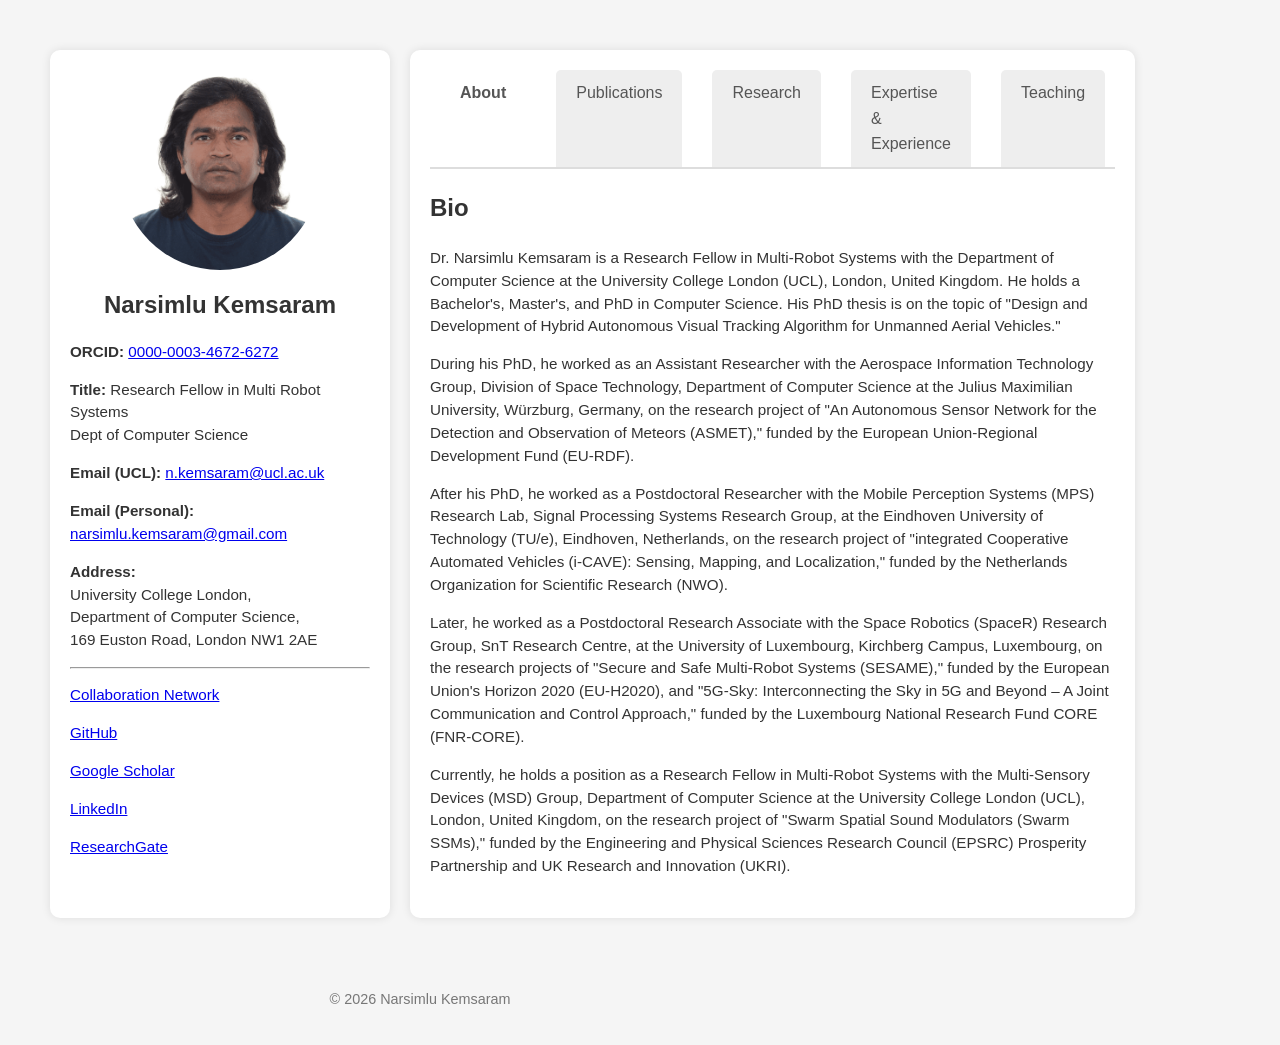
<file: index.html>
<!DOCTYPE html>
<html lang="en">
<head>
  <meta charset="UTF-8">
  <title>Dr. Narsimlu Kemsaram – Research Fellow in Multi-Robot Systems</title>
  <link rel="stylesheet" href="assets/css/style.css">
  <style>
    body {
      font-family: Arial, sans-serif;
      margin: 0;
      background-color: #f5f5f5;
    }
    .container {
      display: flex;
      flex-direction: row;
      gap: 20px;
      padding: 30px;
    }
    .sidebar {
      flex: 0 0 300px;
      background: white;
      padding: 20px;
      border-radius: 10px;
      box-shadow: 0 0 10px rgba(0,0,0,0.1);
    }
    .main {
      flex: 1;
      background: white;
      padding: 20px;
      border-radius: 10px;
      box-shadow: 0 0 10px rgba(0,0,0,0.1);
    }
    .profile-photo {
      width: 200px;
      height: 200px;
      border-radius: 50%;
      display: block;
      margin: auto;
    }
    nav.tabs {
      display: flex;
      gap: 10px;
      margin-bottom: 20px;
      border-bottom: 2px solid #ddd;
    }
    nav.tabs a {
      padding: 10px 20px;
      text-decoration: none;
      color: #555;
      border-radius: 5px 5px 0 0;
      background: #eee;
    }
    nav.tabs a.active {
      background: #fff;
      border-bottom: 2px solid white;
      font-weight: bold;
    }
    h1 {
      font-size: 1.5em;
      text-align: center;
    }
    .main p, .sidebar p {
      font-size: 0.95em;
      line-height: 1.5;
    }
  </style>
</head>
<body>
  <div class="container">
    <div class="sidebar">
      <img src="assets/img/profile.jpg" alt="Narsimlu Kemsaram" class="profile-photo">
      <h1>Narsimlu Kemsaram</h1>
      <p><strong>ORCID:</strong> <a href="https://orcid.org/0000-0003-4672-6272" target="_blank">0000-0003-4672-6272</a></p>
      <p><strong>Title:</strong> Research Fellow in Multi Robot Systems<br>Dept of Computer Science</p>
      <p><strong>Email (UCL):</strong> <a href="mailto:n.kemsaram@ucl.ac.uk">n.kemsaram@ucl.ac.uk</a></p>
      <p><strong>Email (Personal):</strong> <a href="mailto:narsimlu.kemsaram@gmail.com">narsimlu.kemsaram@gmail.com</a></p>
      <p><strong>Address:</strong><br>University College London,<br>Department of Computer Science,<br>169 Euston Road, London NW1 2AE</p>
      <hr>
      <p><a href="#">Collaboration Network</a></p>
      <p><a href="https://github.com/narsimlukemsaram" target="_blank">GitHub</a></p>
      <p><a href="https://scholar.google.com/citations?user=narsimlu" target="_blank">Google Scholar</a></p>
      <p><a href="https://www.linkedin.com/in/narsimlu-kemsaram/" target="_blank">LinkedIn</a></p>
      <p><a href="https://www.researchgate.net/profile/Narsimlu-Kemsaram" target="_blank">ResearchGate</a></p>
    </div>
    <div class="main">
      <nav class="tabs">
        <a href="#" class="active">About</a>
        <a href="publications.html">Publications</a>
        <a href="#">Research</a>
        <a href="#">Expertise & Experience</a>
        <a href="#">Teaching</a>
      </nav>
      <section>
        <h2>Bio</h2>
        <p>Dr. Narsimlu Kemsaram is a Research Fellow in Multi-Robot Systems with the Department of Computer Science at the University College London (UCL), London, United Kingdom. He holds a Bachelor's, Master's, and PhD in Computer Science. His PhD thesis is on the topic of "Design and Development of Hybrid Autonomous Visual Tracking Algorithm for Unmanned Aerial Vehicles."</p>
        <p>During his PhD, he worked as an Assistant Researcher with the Aerospace Information Technology Group, Division of Space Technology, Department of Computer Science at the Julius Maximilian University, Würzburg, Germany, on the research project of "An Autonomous Sensor Network for the Detection and Observation of Meteors (ASMET)," funded by the European Union-Regional Development Fund (EU-RDF).</p>
        <p>After his PhD, he worked as a Postdoctoral Researcher with the Mobile Perception Systems (MPS) Research Lab, Signal Processing Systems Research Group, at the Eindhoven University of Technology (TU/e), Eindhoven, Netherlands, on the research project of "integrated Cooperative Automated Vehicles (i-CAVE): Sensing, Mapping, and Localization," funded by the Netherlands Organization for Scientific Research (NWO).</p>
        <p>Later, he worked as a Postdoctoral Research Associate with the Space Robotics (SpaceR) Research Group, SnT Research Centre, at the University of Luxembourg, Kirchberg Campus, Luxembourg, on the research projects of "Secure and Safe Multi-Robot Systems (SESAME)," funded by the European Union's Horizon 2020 (EU-H2020), and "5G-Sky: Interconnecting the Sky in 5G and Beyond – A Joint Communication and Control Approach," funded by the Luxembourg National Research Fund CORE (FNR-CORE).</p>
        <p>Currently, he holds a position as a Research Fellow in Multi-Robot Systems with the Multi-Sensory Devices (MSD) Group, Department of Computer Science at the University College London (UCL), London, United Kingdom, on the research project of "Swarm Spatial Sound Modulators (Swarm SSMs)," funded by the Engineering and Physical Sciences Research Council (EPSRC) Prosperity Partnership and UK Research and Innovation (UKRI).</p>
      </section>
    </div>
  </div>
  <footer style="text-align:center; margin-top:40px;">
    <p>&copy; <span id="year"></span> Narsimlu Kemsaram</p>
    <script>document.getElementById('year').textContent = new Date().getFullYear();</script>
  </footer>
</body>
</html>
</file>
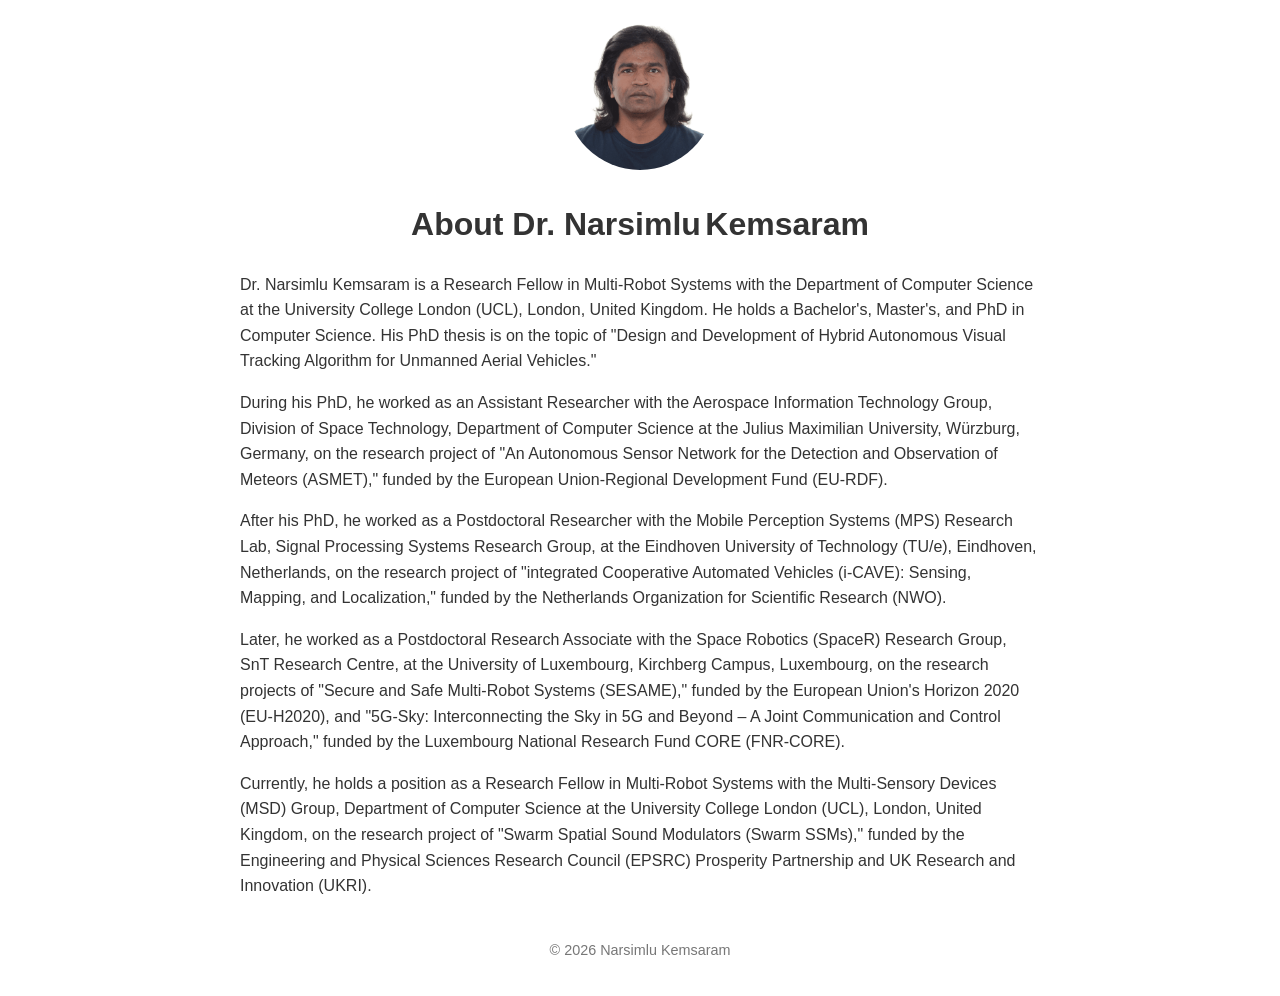
<file: about.html>
<!DOCTYPE html>
<html lang="en">
<head>
  <meta charset="UTF-8">
  <title>About – Dr. Narsimlu Kemsaram</title>
  <link rel="stylesheet" href="assets/css/style.css">
</head>
<body>
  <header>
    <img src="assets/img/profile.jpg" alt="Narsimlu Kemsaram" class="profile-photo">
    <h1>About Dr. Narsimlu Kemsaram</h1>
  </header>
  <main>
    <section>
      <p>Dr. Narsimlu Kemsaram is a Research Fellow in Multi-Robot Systems with the Department of Computer Science at the University College London (UCL), London, United Kingdom. He holds a Bachelor's, Master's, and PhD in Computer Science. His PhD thesis is on the topic of "Design and Development of Hybrid Autonomous Visual Tracking Algorithm for Unmanned Aerial Vehicles."</p>

      <p>During his PhD, he worked as an Assistant Researcher with the Aerospace Information Technology Group, Division of Space Technology, Department of Computer Science at the Julius Maximilian University, Würzburg, Germany, on the research project of "An Autonomous Sensor Network for the Detection and Observation of Meteors (ASMET)," funded by the European Union-Regional Development Fund (EU-RDF).</p>

      <p>After his PhD, he worked as a Postdoctoral Researcher with the Mobile Perception Systems (MPS) Research Lab, Signal Processing Systems Research Group, at the Eindhoven University of Technology (TU/e), Eindhoven, Netherlands, on the research project of "integrated Cooperative Automated Vehicles (i-CAVE): Sensing, Mapping, and Localization," funded by the Netherlands Organization for Scientific Research (NWO).</p>

      <p>Later, he worked as a Postdoctoral Research Associate with the Space Robotics (SpaceR) Research Group, SnT Research Centre, at the University of Luxembourg, Kirchberg Campus, Luxembourg, on the research projects of "Secure and Safe Multi-Robot Systems (SESAME)," funded by the European Union's Horizon 2020 (EU-H2020), and "5G-Sky: Interconnecting the Sky in 5G and Beyond – A Joint Communication and Control Approach," funded by the Luxembourg National Research Fund CORE (FNR-CORE).</p>

      <p>Currently, he holds a position as a Research Fellow in Multi-Robot Systems with the Multi-Sensory Devices (MSD) Group, Department of Computer Science at the University College London (UCL), London, United Kingdom, on the research project of "Swarm Spatial Sound Modulators (Swarm SSMs)," funded by the Engineering and Physical Sciences Research Council (EPSRC) Prosperity Partnership and UK Research and Innovation (UKRI).</p>
    </section>
  </main>
  <footer>
    <p>&copy; <span id="year"></span> Narsimlu Kemsaram</p>
    <script>document.getElementById('year').textContent = new Date().getFullYear();</script>
  </footer>
</body>
</html>
</file>
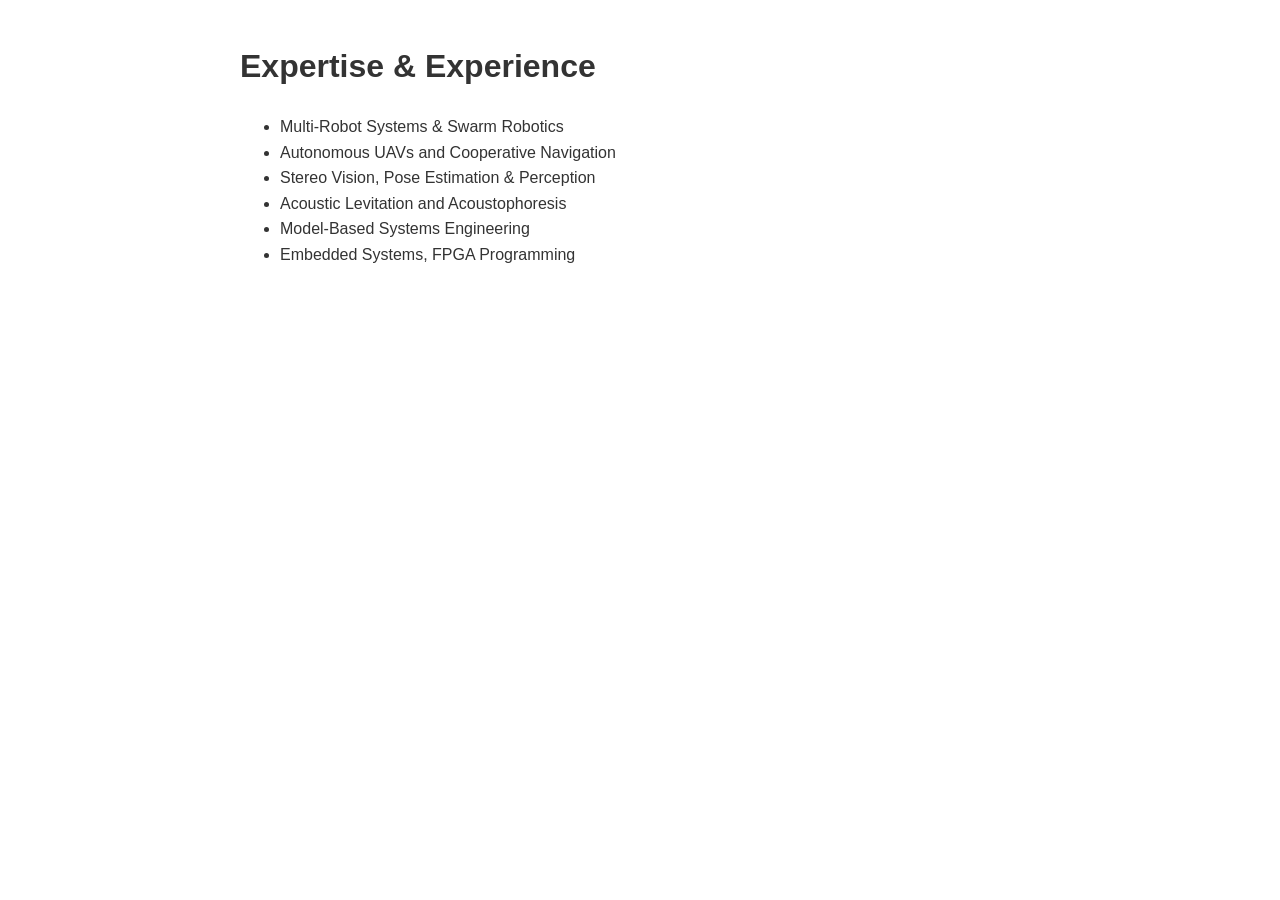
<file: expertise.html>
<!DOCTYPE html>
<html lang="en">
<head>
  <meta charset="UTF-8">
  <title>Expertise & Experience – Dr Narsimlu Kemsaram</title>
  <link rel="stylesheet" href="assets/css/style.css">
</head>
<body>
  <h1>Expertise & Experience</h1>
  <ul>
    <li>Multi-Robot Systems & Swarm Robotics</li>
    <li>Autonomous UAVs and Cooperative Navigation</li>
    <li>Stereo Vision, Pose Estimation & Perception</li>
    <li>Acoustic Levitation and Acoustophoresis</li>
    <li>Model-Based Systems Engineering</li>
    <li>Embedded Systems, FPGA Programming</li>
  </ul>
</body>
</html>
</file>
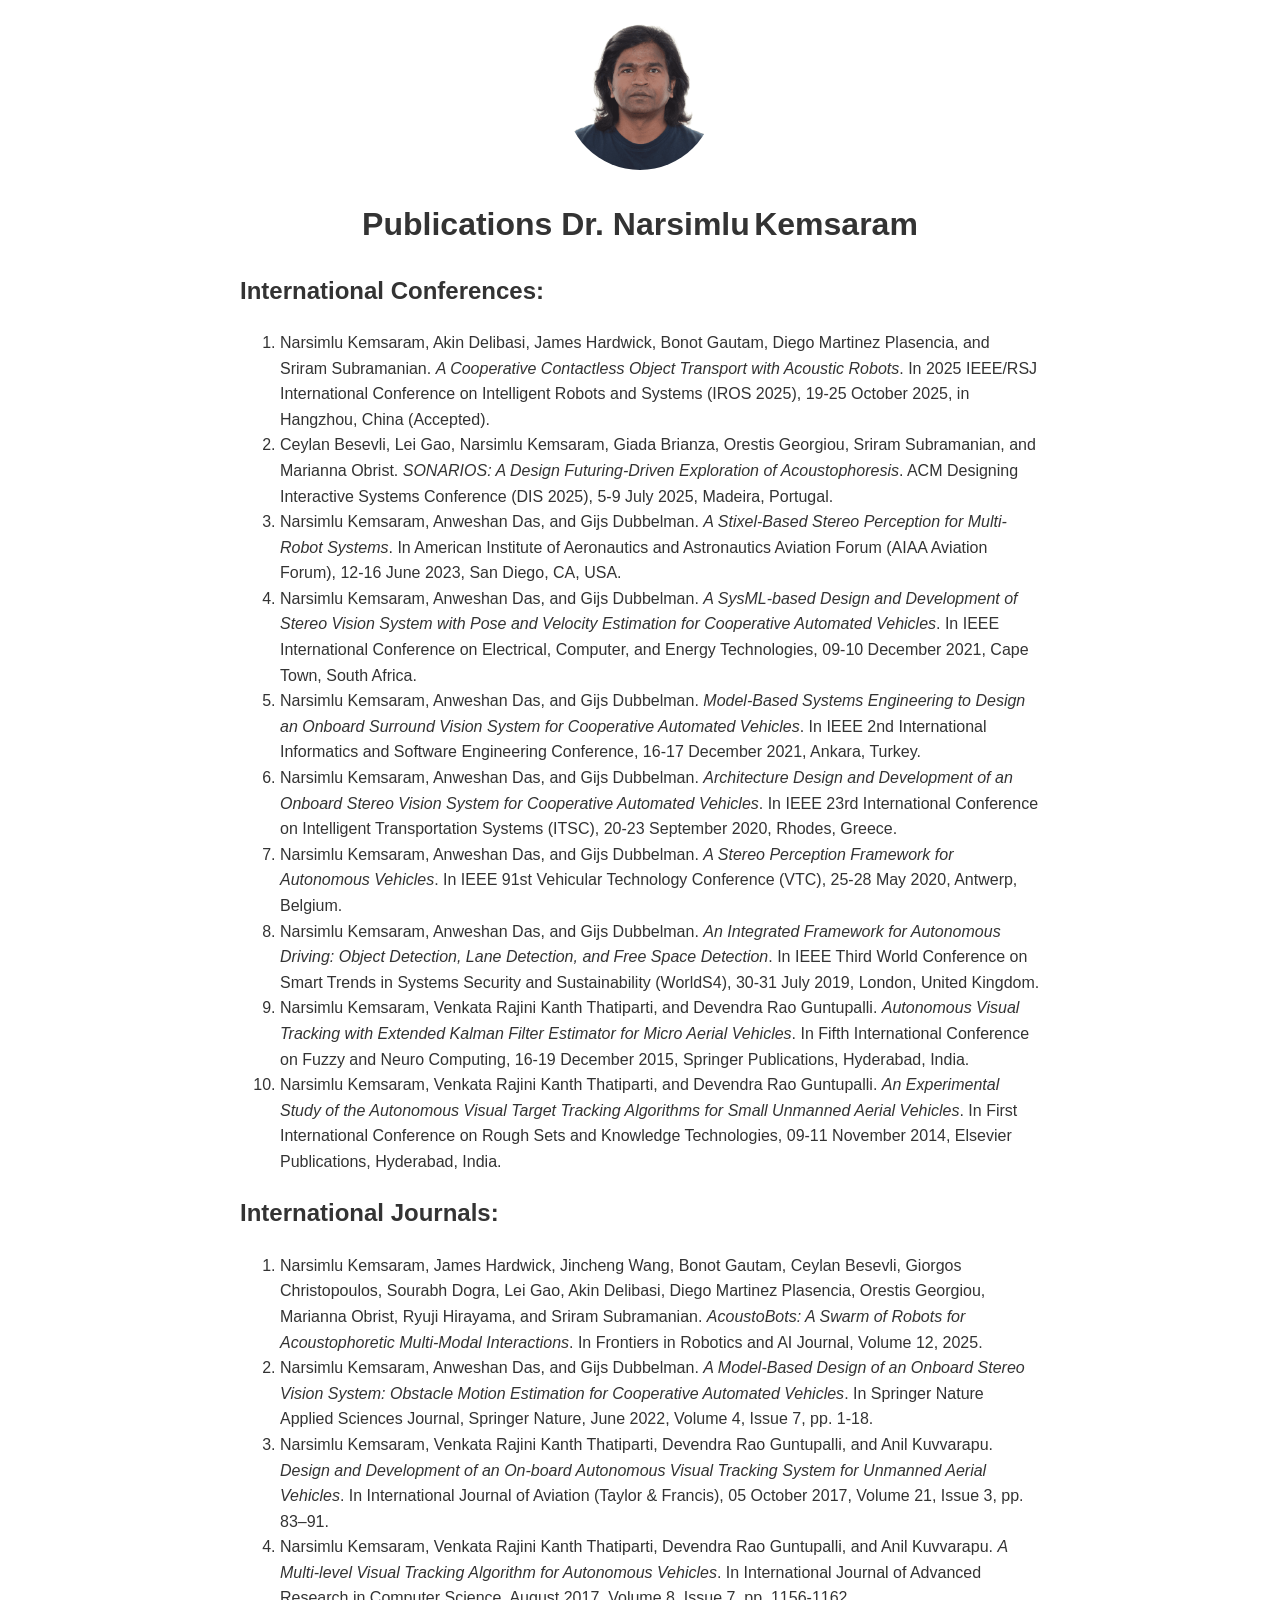
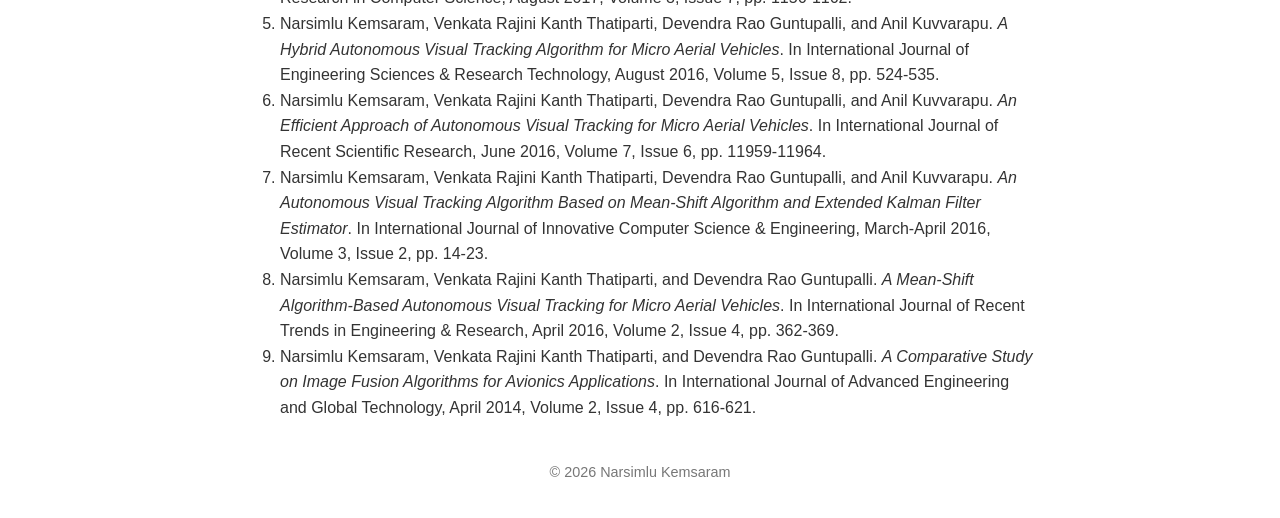
<file: publications.html>
<!DOCTYPE html>
<html lang="en">
<head>
  <meta charset="UTF-8">
  <title>Publications – Dr. Narsimlu Kemsaram</title>
  <link rel="stylesheet" href="assets/css/style.css">
</head>
<body>
  <header>
    <img src="assets/img/profile.jpg" alt="Narsimlu Kemsaram" class="profile-photo">
    <h1>Publications Dr. Narsimlu Kemsaram</h1>
  </header>
  <main>
    <section>
      <h2>International Conferences: </h2>
      <ol>
        <li>Narsimlu Kemsaram, Akin Delibasi, James Hardwick, Bonot Gautam, Diego Martinez Plasencia, and Sriram Subramanian. <i>A Cooperative Contactless Object Transport with Acoustic Robots</i>. In 2025 IEEE/RSJ International Conference on Intelligent Robots and Systems (IROS 2025), 19-25 October 2025, in Hangzhou, China (Accepted).</li>
        <li>Ceylan Besevli, Lei Gao, Narsimlu Kemsaram, Giada Brianza, Orestis Georgiou, Sriram Subramanian, and Marianna Obrist. <i>SONARIOS: A Design Futuring-Driven Exploration of Acoustophoresis</i>. ACM Designing Interactive Systems Conference (DIS 2025), 5-9 July 2025, Madeira, Portugal.</li>
        <li>Narsimlu Kemsaram, Anweshan Das, and Gijs Dubbelman. <i>A Stixel-Based Stereo Perception for Multi-Robot Systems</i>. In American Institute of Aeronautics and Astronautics Aviation Forum (AIAA Aviation Forum), 12-16 June 2023, San Diego, CA, USA.</li>
        <li>Narsimlu Kemsaram, Anweshan Das, and Gijs Dubbelman. <i>A SysML-based Design and Development of Stereo Vision System with Pose and Velocity Estimation for Cooperative Automated Vehicles</i>. In IEEE International Conference on Electrical, Computer, and Energy Technologies, 09-10 December 2021, Cape Town, South Africa.</li>
        <li>Narsimlu Kemsaram, Anweshan Das, and Gijs Dubbelman. <i>Model-Based Systems Engineering to Design an Onboard Surround Vision System for Cooperative Automated Vehicles</i>. In IEEE 2nd International Informatics and Software Engineering Conference, 16-17 December 2021, Ankara, Turkey.</li>
        <li>Narsimlu Kemsaram, Anweshan Das, and Gijs Dubbelman. <i>Architecture Design and Development of an Onboard Stereo Vision System for Cooperative Automated Vehicles</i>. In IEEE 23rd International Conference on Intelligent Transportation Systems (ITSC), 20-23 September 2020, Rhodes, Greece.</li>
        <li>Narsimlu Kemsaram, Anweshan Das, and Gijs Dubbelman. <i>A Stereo Perception Framework for Autonomous Vehicles</i>. In IEEE 91st Vehicular Technology Conference (VTC), 25-28 May 2020, Antwerp, Belgium.</li>
        <li>Narsimlu Kemsaram, Anweshan Das, and Gijs Dubbelman. <i>An Integrated Framework for Autonomous Driving: Object Detection, Lane Detection, and Free Space Detection</i>. In IEEE Third World Conference on Smart Trends in Systems Security and Sustainability (WorldS4), 30-31 July 2019, London, United Kingdom.</li>
        <li>Narsimlu Kemsaram, Venkata Rajini Kanth Thatiparti, and Devendra Rao Guntupalli. <i>Autonomous Visual Tracking with Extended Kalman Filter Estimator for Micro Aerial Vehicles</i>. In Fifth International Conference on Fuzzy and Neuro Computing, 16-19 December 2015, Springer Publications, Hyderabad, India.</li>
        <li>Narsimlu Kemsaram, Venkata Rajini Kanth Thatiparti, and Devendra Rao Guntupalli. <i>An Experimental Study of the Autonomous Visual Target Tracking Algorithms for Small Unmanned Aerial Vehicles</i>. In First International Conference on Rough Sets and Knowledge Technologies, 09-11 November 2014, Elsevier Publications, Hyderabad, India.</li>
      </ol>

      <h2>International Journals: </h2>
      <ol>
        <li>Narsimlu Kemsaram, James Hardwick, Jincheng Wang, Bonot Gautam, Ceylan Besevli, Giorgos Christopoulos, Sourabh Dogra, Lei Gao, Akin Delibasi, Diego Martinez Plasencia, Orestis Georgiou, Marianna Obrist, Ryuji Hirayama, and Sriram Subramanian. <i>AcoustoBots: A Swarm of Robots for Acoustophoretic Multi-Modal Interactions</i>. In Frontiers in Robotics and AI Journal, Volume 12, 2025.</li>
        <li>Narsimlu Kemsaram, Anweshan Das, and Gijs Dubbelman. <i>A Model-Based Design of an Onboard Stereo Vision System: Obstacle Motion Estimation for Cooperative Automated Vehicles</i>. In Springer Nature Applied Sciences Journal, Springer Nature, June 2022, Volume 4, Issue 7, pp. 1-18.</li>
        <li>Narsimlu Kemsaram, Venkata Rajini Kanth Thatiparti, Devendra Rao Guntupalli, and Anil Kuvvarapu. <i>Design and Development of an On-board Autonomous Visual Tracking System for Unmanned Aerial Vehicles</i>. In International Journal of Aviation (Taylor & Francis), 05 October 2017, Volume 21, Issue 3, pp. 83–91.</li>
        <li>Narsimlu Kemsaram, Venkata Rajini Kanth Thatiparti, Devendra Rao Guntupalli, and Anil Kuvvarapu. <i>A Multi-level Visual Tracking Algorithm for Autonomous Vehicles</i>. In International Journal of Advanced Research in Computer Science, August 2017, Volume 8, Issue 7, pp. 1156-1162.</li>
        <li>Narsimlu Kemsaram, Venkata Rajini Kanth Thatiparti, Devendra Rao Guntupalli, and Anil Kuvvarapu. <i>A Hybrid Autonomous Visual Tracking Algorithm for Micro Aerial Vehicles</i>. In International Journal of Engineering Sciences & Research Technology, August 2016, Volume 5, Issue 8, pp. 524-535.</li>
        <li>Narsimlu Kemsaram, Venkata Rajini Kanth Thatiparti, Devendra Rao Guntupalli, and Anil Kuvvarapu. <i>An Efficient Approach of Autonomous Visual Tracking for Micro Aerial Vehicles</i>. In International Journal of Recent Scientific Research, June 2016, Volume 7, Issue 6, pp. 11959-11964.</li>
        <li>Narsimlu Kemsaram, Venkata Rajini Kanth Thatiparti, Devendra Rao Guntupalli, and Anil Kuvvarapu. <i>An Autonomous Visual Tracking Algorithm Based on Mean-Shift Algorithm and Extended Kalman Filter Estimator</i>. In International Journal of Innovative Computer Science & Engineering, March-April 2016, Volume 3, Issue 2, pp. 14-23.</li>
        <li>Narsimlu Kemsaram, Venkata Rajini Kanth Thatiparti, and Devendra Rao Guntupalli. <i>A Mean-Shift Algorithm-Based Autonomous Visual Tracking for Micro Aerial Vehicles</i>. In International Journal of Recent Trends in Engineering & Research, April 2016, Volume 2, Issue 4, pp. 362-369.</li>
        <li>Narsimlu Kemsaram, Venkata Rajini Kanth Thatiparti, and Devendra Rao Guntupalli. <i>A Comparative Study on Image Fusion Algorithms for Avionics Applications</i>. In International Journal of Advanced Engineering and Global Technology, April 2014, Volume 2, Issue 4, pp. 616-621.</li>
      </ol>
    </section>
  </main>
  <footer>
    <p>&copy; <span id="year"></span> Narsimlu Kemsaram</p>
    <script>document.getElementById('year').textContent = new Date().getFullYear();</script>
  </footer>
</body>
</html>
</file>
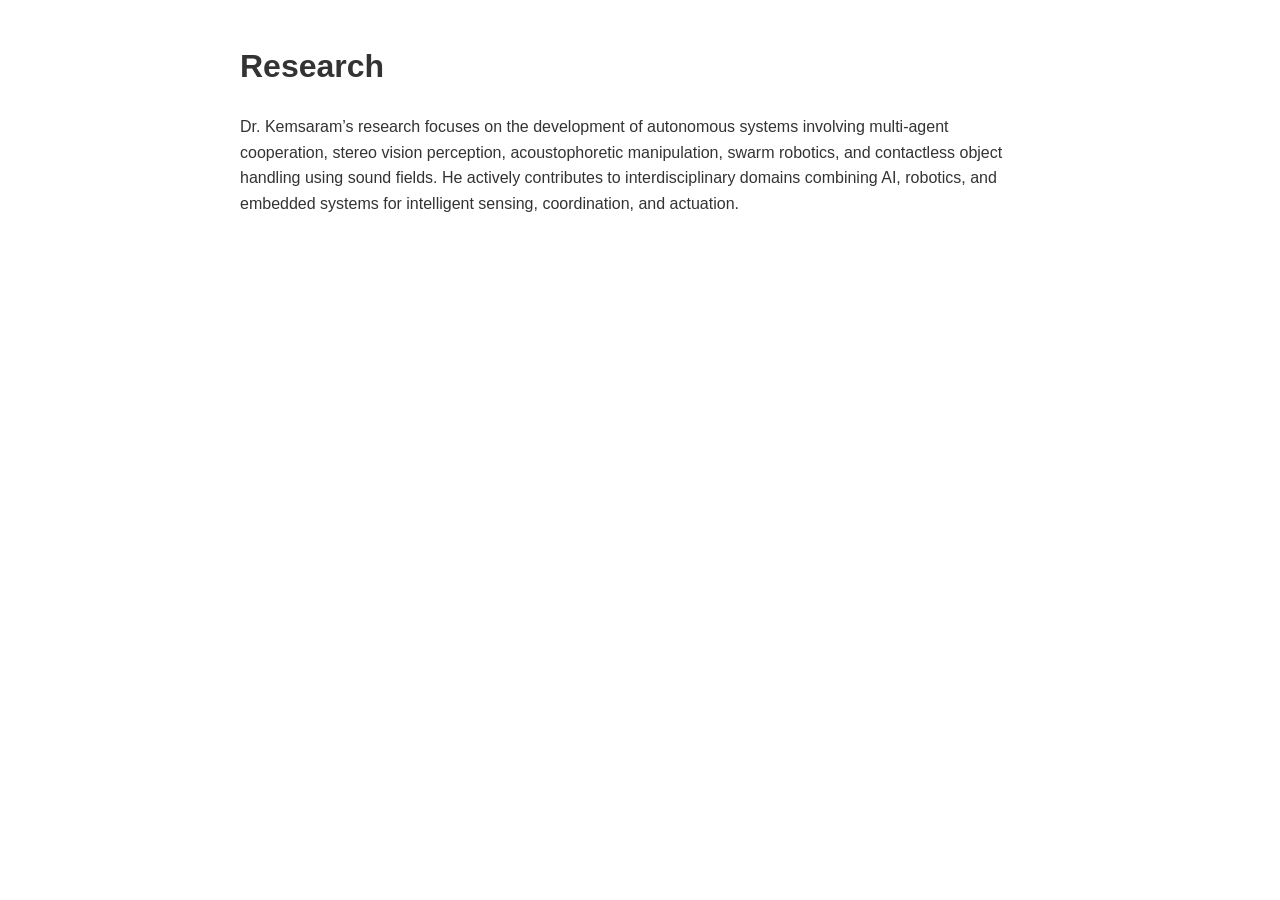
<file: research.html>
<!DOCTYPE html>
<html lang="en">
<head>
  <meta charset="UTF-8">
  <title>Research – Dr Narsimlu Kemsaram</title>
  <link rel="stylesheet" href="assets/css/style.css">
</head>
<body>
  <h1>Research</h1>
  <p>Dr. Kemsaram’s research focuses on the development of autonomous systems involving multi-agent cooperation, stereo vision perception, acoustophoretic manipulation, swarm robotics, and contactless object handling using sound fields. He actively contributes to interdisciplinary domains combining AI, robotics, and embedded systems for intelligent sensing, coordination, and actuation.</p>
</body>
</html>
</file>
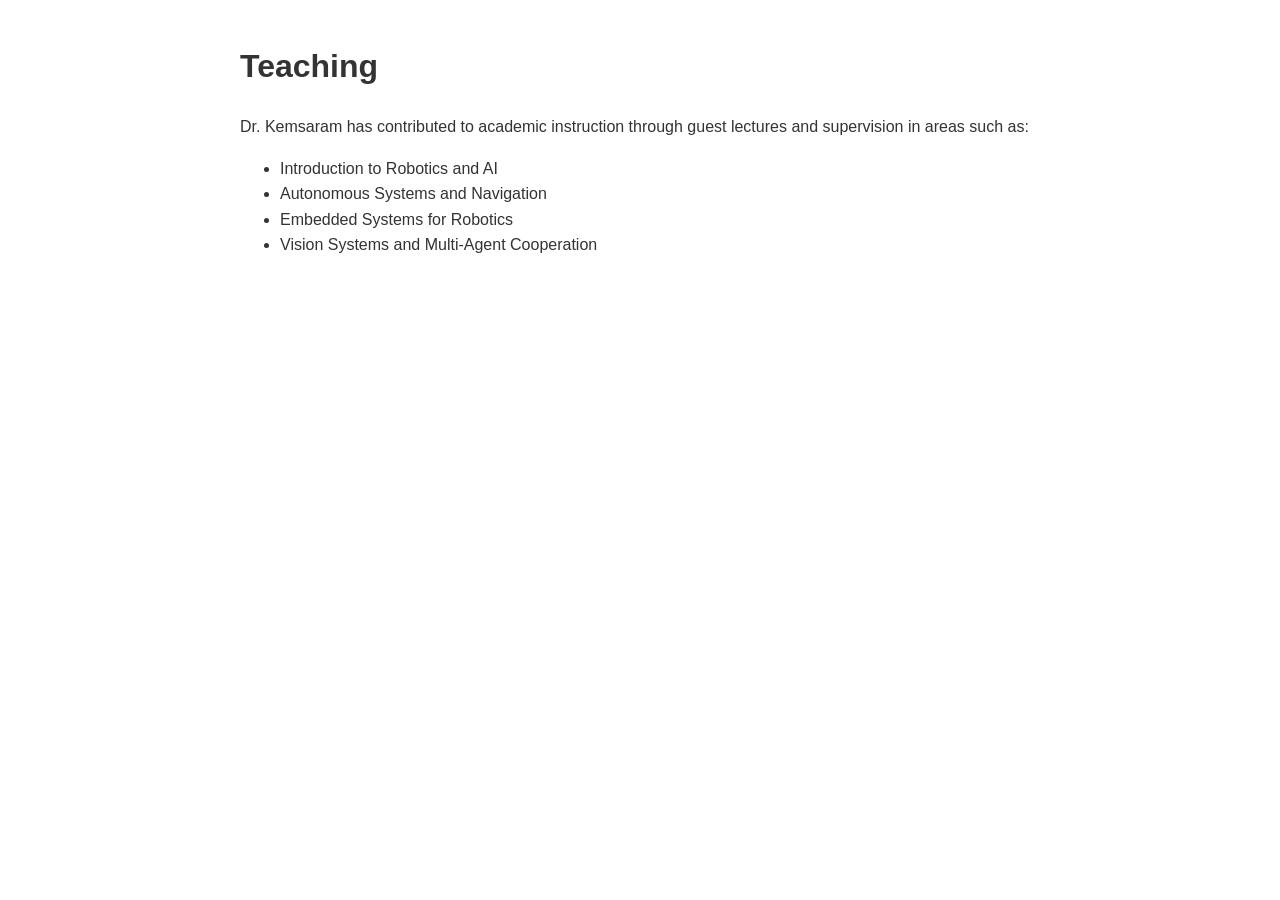
<file: teaching.html>
<!DOCTYPE html>
<html lang="en">
<head>
  <meta charset="UTF-8">
  <title>Teaching – Dr Narsimlu Kemsaram</title>
  <link rel="stylesheet" href="assets/css/style.css">
</head>
<body>
  <h1>Teaching</h1>
  <p>Dr. Kemsaram has contributed to academic instruction through guest lectures and supervision in areas such as:</p>
  <ul>
    <li>Introduction to Robotics and AI</li>
    <li>Autonomous Systems and Navigation</li>
    <li>Embedded Systems for Robotics</li>
    <li>Vision Systems and Multi-Agent Cooperation</li>
  </ul>
</body>
</html>
</file>
<file: assets/css/style.css>
body {
  font-family: Arial, sans-serif;
  line-height: 1.6;
  max-width: 800px;
  margin: auto;
  padding: 20px;
  color: #333;
}
header {
  text-align: center;
}
.profile-photo {
  width: 150px;
  height: 150px;
  border-radius: 50%;
}
nav a {
  margin: 0 10px;
  text-decoration: none;
  color: #0066cc;
}
nav a:hover {
  text-decoration: underline;
}
section {
  margin-bottom: 20px;
}
footer {
  text-align: center;
  margin-top: 40px;
  font-size: 0.9em;
  color: #777;
}
</file>
